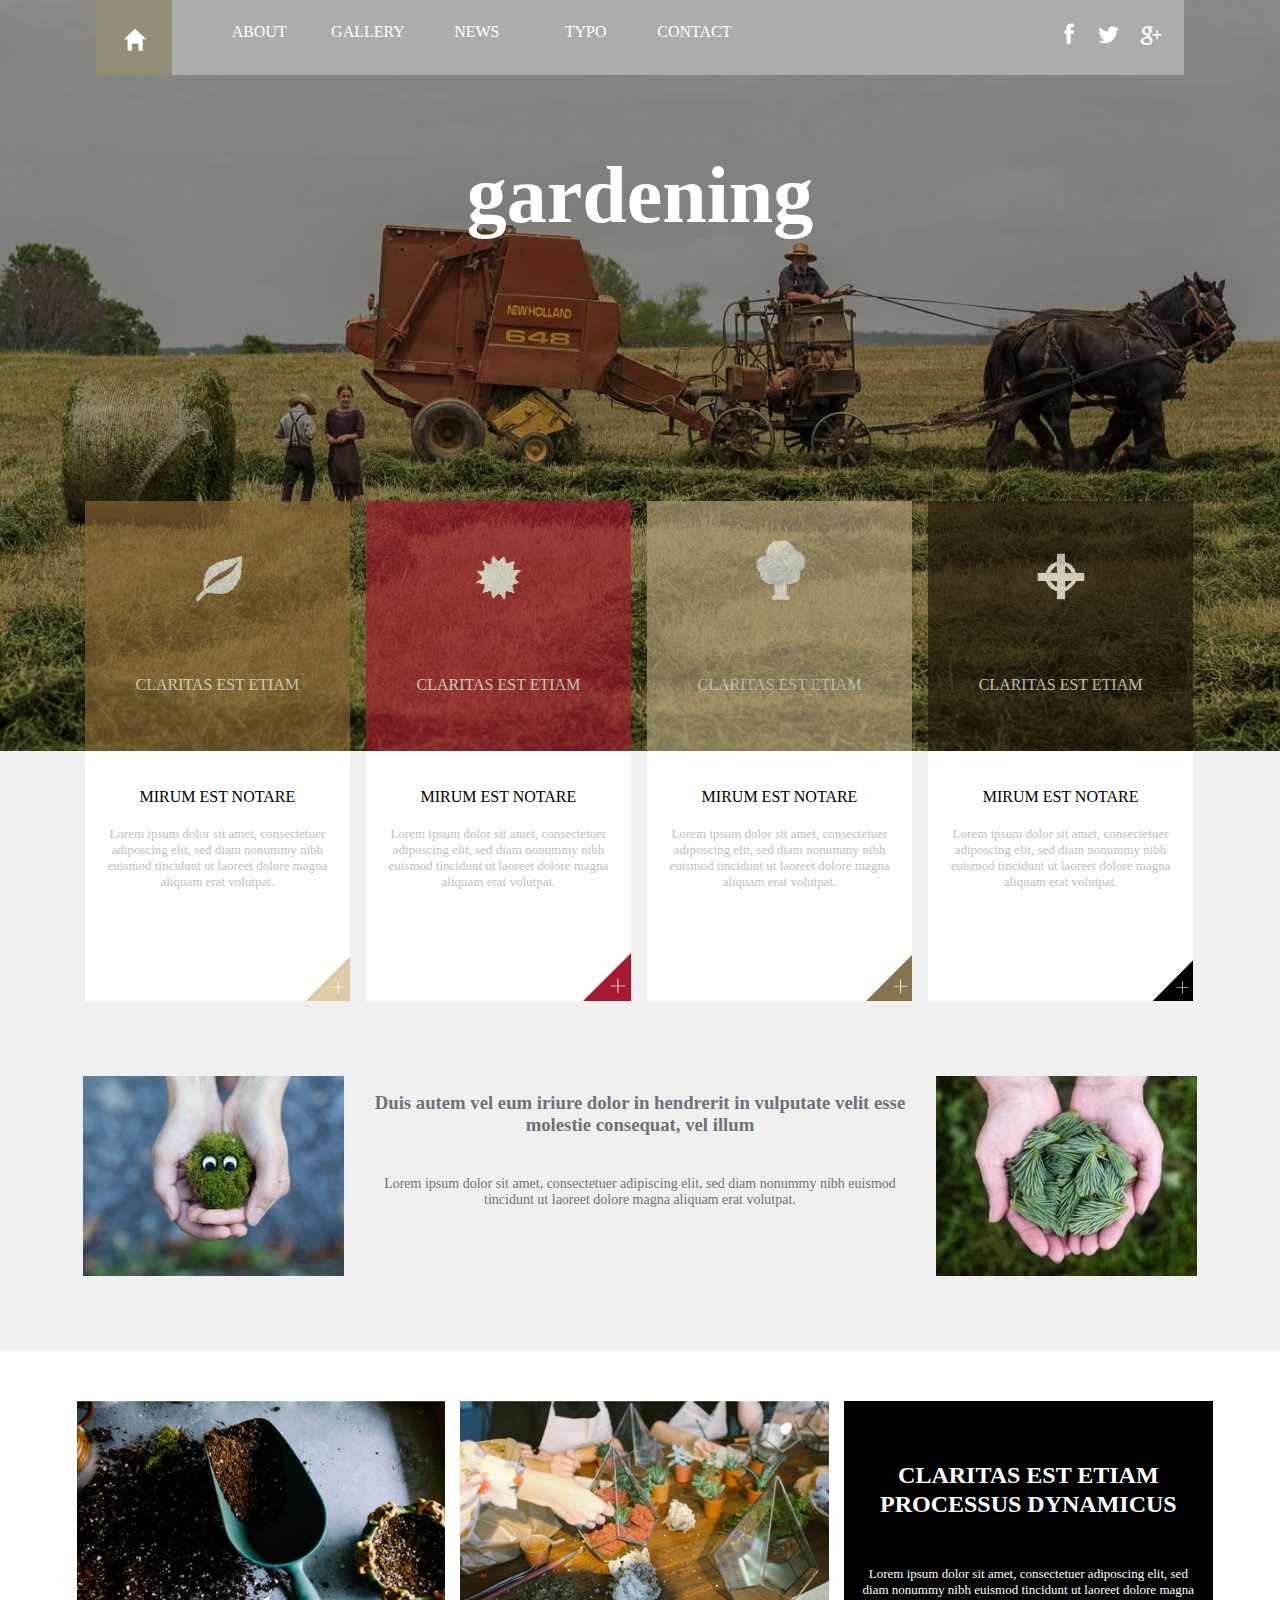
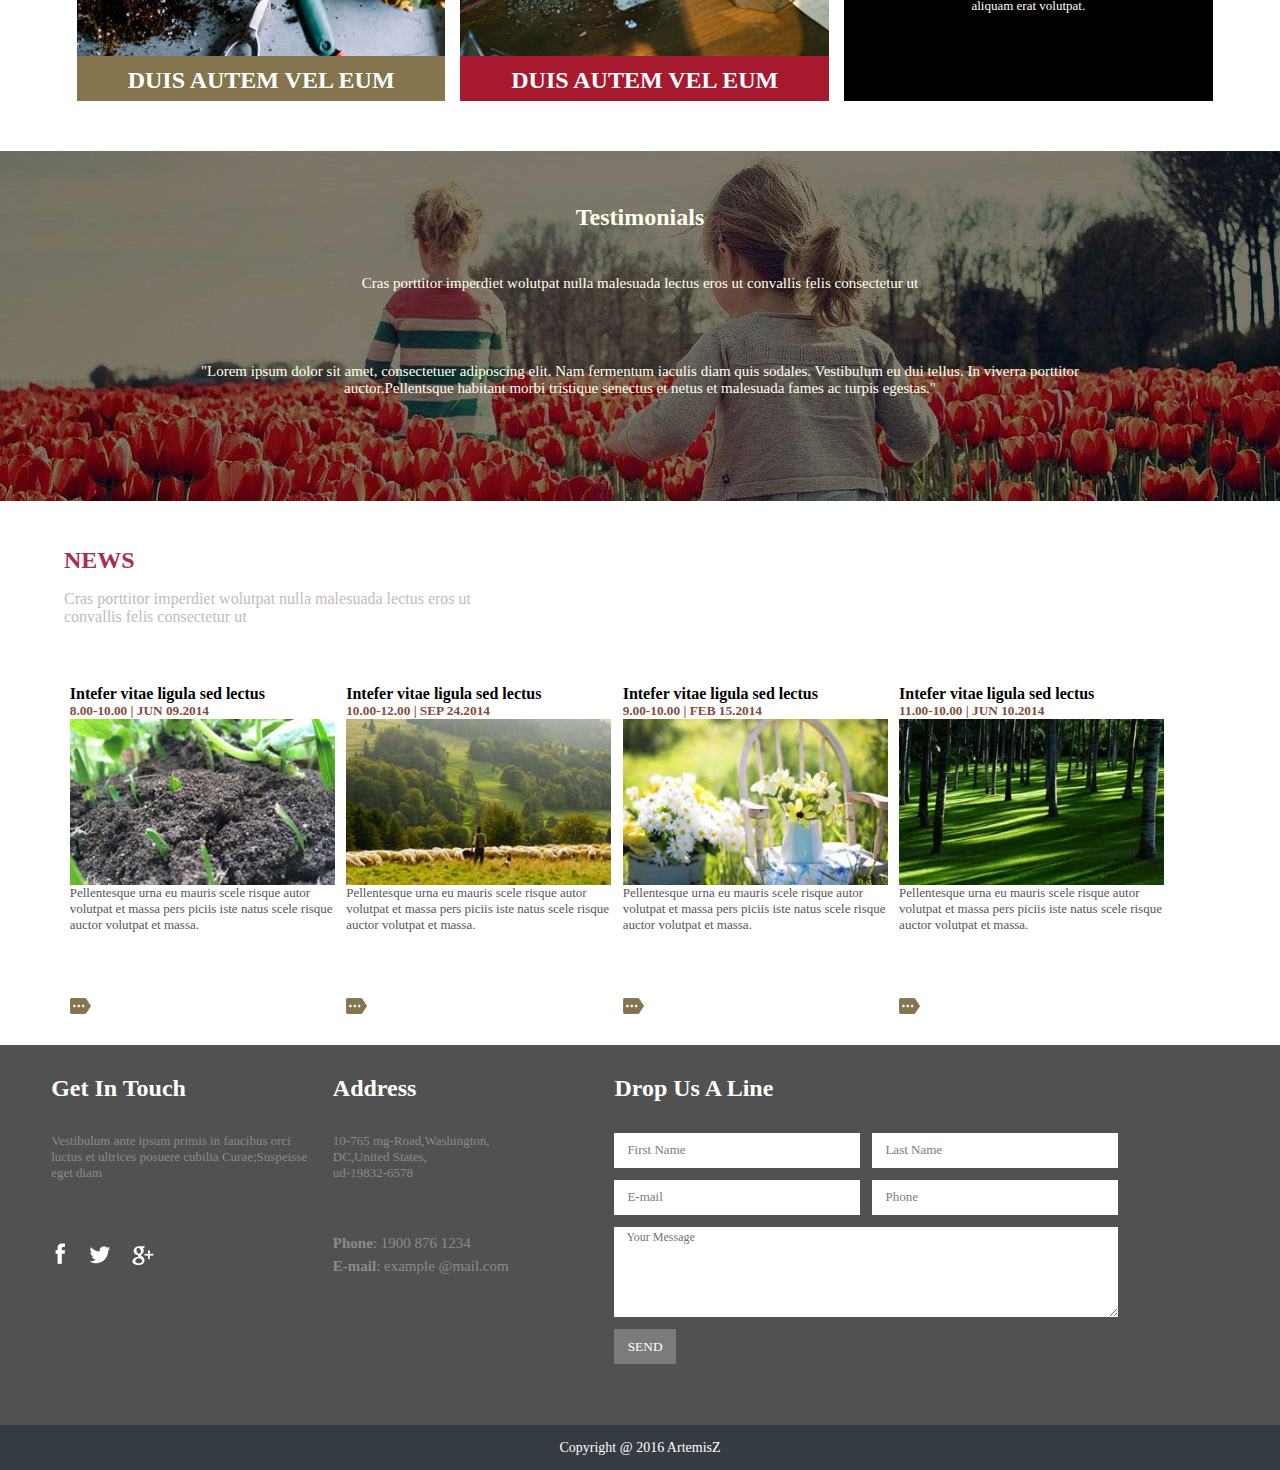
<file: index.html>
<!DOCTYPE html>
<html lang="en">
<head>
    <meta charset="UTF-8">
    <title>homework 1</title>
    <link rel="stylesheet" type="text/css" href="index.css">	
</head>
<body id="Body">
	<div class="frist">
		<img src="images/banner.jpg">
		<div class="nav">
			<div class="left">
				<img src="images/001.png">
			</div>
			<ul class="middle">
				<li>ABOUT</li>
				<li>GALLERY</li>
				<li>NEWS</li>
				<li>TYPO</li>
				<li>CONTACT</li>
			</ul>
			<div class="right">
				<img src="images/005.png">
			</div>
		</div>
		<h1>gardening</h1>
		<ul class="claritas">
			<li class="one">
				<div class="top">
					<img src="images/002.png">
				    <p>CLARITAS EST ETIAM</p>
				</div>				
				<div class="bottom">
					<p>MIRUM EST NOTARE</p>
					<div>Lorem ipsum dolor sit amet, consectetuer adiposcing elit, sed diam nonummy nibh euismod tincidunt ut laoreet dolore magna aliquam erat volutpat.</div>
					<img src="images/007.png">
				</div>
			</li>
			<li class="two">
				<div class="top">
					<img src="images/003.png">
				    <p>CLARITAS EST ETIAM</p>
				</div>
				<div class="bottom">
					<p>MIRUM EST NOTARE</p>
					<div>Lorem ipsum dolor sit amet, consectetuer adiposcing elit, sed diam nonummy nibh euismod tincidunt ut laoreet dolore magna aliquam erat volutpat.</div>
					<img src="images/008.png">
				</div>
			</li>
			<li class="three">
				<div class="top">
					<img src="images/006.png">
				    <p>CLARITAS EST ETIAM</p>
				</div>
				<div class="bottom">
					<p>MIRUM EST NOTARE</p>
					<div>Lorem ipsum dolor sit amet, consectetuer adiposcing elit, sed diam nonummy nibh euismod tincidunt ut laoreet dolore magna aliquam erat volutpat.</div>
					<img src="images/009.png">
				</div>
			</li>
			<li class="four">
				<div class="top">
					<img src="images/004.png">
				    <p>CLARITAS EST ETIAM</p>
				</div>
				<div class="bottom">
					<p>MIRUM EST NOTARE</p>
					<div>Lorem ipsum dolor sit amet, consectetuer adiposcing elit, sed diam nonummy nibh euismod tincidunt ut laoreet dolore magna aliquam erat volutpat.</div>
					<img src="images/010.png">
				</div>
			</li>
		</ul>
	</div>
	<div class="second">
		<div>
			<img class="left" src="images/s1.jpg">
			<div>
				<h3>Duis autem vel eum iriure dolor in hendrerit in vulputate velit esse molestie consequat, vel illum</h3>
				<p>Lorem ipsum dolor sit amet, consectetuer adipiscing elit, sed diam nonummy nibh euismod tincidunt ut laoreet dolore magna aliquam erat volutpat.</p>
			</div>
			<img class="right" src="images/s2.jpg">
		</div>		
	</div>
	<div class="third">
		<div>
			<div class="left">
				<img src="images/i1.jpg">
				<h2>DUIS AUTEM VEL EUM</h2>
			</div>
		    <div class="middle">
			    <img src="images/i2.jpg">
			    <h2>DUIS AUTEM VEL EUM</h2>
			</div>
			<div class="right">
				<h2>CLARITAS EST ETIAM PROCESSUS DYNAMICUS</h2>
				<p>Lorem ipsum dolor sit amet, consectetuer adiposcing elit, sed diam nonummy nibh euismod tincidunt ut laoreet dolore magna aliquam erat volutpat.</p>
			</div>
		</div>
	</div>
	<div class="fourth">
		<div class="top">
			<img src="images/i5.jpg">
		    <h2>Testimonials</h2>
		    <p>Cras porttitor imperdiet wolutpat nulla malesuada lectus eros ut convallis felis consectetur ut</p>
		    <div>"Lorem ipsum dolor sit amet, consectetuer adiposcing elit. Nam fermentum iaculis diam quis sodales. Vestibulum eu dui tellus. In viverra porttitor auctor.Pellentsque habitant morbi tristique senectus et netus et malesuada fames ac turpis egestas."</div>
		</div>
		<div class="middle">
			<h2>NEWS</h2>
			<p>Cras porttitor imperdiet wolutpat nulla malesuada lectus eros ut convallis felis consectetur ut</p>
		</div>
		<div class="bottom">
			<div>
				<h4>Intefer vitae ligula sed lectus</h4>
			    <h5>8.00-10.00 | JUN 09.2014</h5>
			    <img src="images/img1.jpg">
			    <p>Pellentesque urna eu mauris scele risque autor volutpat et massa pers piciis iste natus scele risque auctor volutpat et massa.</p>
			    <img class="logo" src="images/read.png">
		    </div>
		    <div>
				<h4>Intefer vitae ligula sed lectus</h4>
			    <h5>10.00-12.00 | SEP 24.2014</h5>
			    <img src="images/img2.jpg">
			    <p>Pellentesque urna eu mauris scele risque autor volutpat et massa pers piciis iste natus scele risque auctor volutpat et massa.</p>
			    <img class="logo" src="images/read.png">
		    </div>
		    <div>
				<h4>Intefer vitae ligula sed lectus</h4>
			    <h5>9.00-10.00 | FEB 15.2014</h5>
			    <img src="images/img3.jpg">
			    <p>Pellentesque urna eu mauris scele risque autor volutpat et massa pers piciis iste natus scele risque auctor volutpat et massa.</p>
			    <img class="logo" src="images/read.png">
		    </div>
		    <div>
				<h4>Intefer vitae ligula sed lectus</h4>
			    <h5>11.00-10.00 | JUN 10.2014</h5>
			    <img src="images/img4.jpg">
			    <p>Pellentesque urna eu mauris scele risque autor volutpat et massa pers piciis iste natus scele risque auctor volutpat et massa.</p>
			    <img class="logo" src="images/read.png">
		    </div>
		</div>
    </div>
    <div class="fifth">
    	<div class="left">
    		<h2>Get In Touch</h2>
    		<p>Vestibulum ante ipsum primis in faucibus orci luctus et ultrices posuere cubilia Curae;Suspeisse eget diam</p>
    		<img src="images/005.png">
    	</div>
    	<div class="middle">
    		<h2>Address</h2>
    		<p>10-765 mg-Road,Washington,<br>DC,United States,<br>ud-19832-6578</p>
    		<div><strong>Phone</strong>: 1900 876 1234</div>
    		<div><strong>E-mail</strong>: example @mail.com</div>
    	</div>
    	<div class="right">
    		<h2>Drop Us A Line</h2>
    		<input id="First Name" type="text" value="First Name"/>
    		<input id="Last Name" type="text" value="Last Name"/>
    		<input id="E-mail" type="text" value="E-mail"/>
    		<input id="Phone" type="text" value="Phone"/>
    		<textarea id="message" placeholder="Your Message"></textarea>
    		<button>SEND</button>
    	</div>
    </div>
    <div class="final">Copyright @ 2016 ArtemisZ</div>
</body>
<script type="text/javascript">
function correctPNG(){
	var browser=navigator.appName 
	var b_version=navigator.appVersion 
	var version=b_version.split(";"); 
	var trim_Version=version[1].replace(/[ ]/g,""); 
	if(browser=="Microsoft Internet Explorer" && trim_Version=="MSIE6.0") { 
		for(var i=0; i<document.images.length; i++){
			var img = document.images[i]
			var imgName = img.src.toUpperCase()
			if (imgName.substring(imgName.length-3, imgName.length) == "PNG"){
				var imgID = (img.id) ? "id='" + img.id + "' " : ""
				var imgClass = (img.className) ? "class='" + img.className + "' " : ""
				var imgTitle = (img.title) ? "title='" + img.title + "' " : "title='" + img.alt + "' "
				var imgStyle = "display:block;" + img.style.cssText
				if (img.align == "left") imgStyle = "float:left;" + imgStyle
				if (img.align == "right") imgStyle = "float:right;" + imgStyle
				if (img.parentElement.href) imgStyle = "cursor:hand;" + imgStyle
				var strNewHTML = "<span "+ imgID + imgClass + imgTitle + " style=\"" + "width:" + img.width + "px; height:" + img.height + "px;" + imgStyle + ";" + "filter:progid:DXImageTransform.Microsoft.AlphaImageLoader" + "(src='" + img.src + "', sizingMethod='scale');\"></span>"
				img.outerHTML = strNewHTML
				i = i-1
			}
		} 
	} 
}
correctPNG();

var Input = document.getElementsByTagName('input');

for(i = 0; i < Input.length; i++) {
	Input[i].onblur = function() { 
		if (this.value == '') {
			this.value =this.id;
		}
	};
	Input[i].onfocus = function() {
		if (this.value == this.id){
			this.value = '';
		}
	};
}

</script>
</html>
</file>
<file: index.css>
*{
	margin: 0;
	padding: 0;
	font-family: 微软雅黑;
}
ul{
	list-style: none;
}
body{
	width: 100%;
	font-size: 16px;
	position: relative;
}
.frist{
	width: 100%;
	position: relative;
}
.frist img{
	display: block;
	width: 100%;
	z-index: -2;
}
.frist .nav{
	width: 85%;
	height: 90px;
	background-color: #acaca9;
    position: absolute;
    top: 0%;
    left: 7.5%;
    overflow: hidden;
    min-height: 10%;
    max-height: 10%;
}
.frist .nav .left{
	width: 7%;
	height: 100%;
	background-color: #938e77;
	position: absolute;
	left: 0;
}
.frist .nav .left img{
	display: block;
	width: 36%;
	position: absolute;
	top: 30%;
	left: 32%;
	z-index: 0;
	cursor: pointer;
	background: none;
}
.frist .nav .left span{
	position: absolute;
	top: 30%;
	left: 32%;
}
.frist .nav .middle{
	width: 50%;
    height: 60%;
    overflow: hidden;
    position: absolute;
    left: 10%;
    top: 30%;
}
.frist .nav .middle li{
	color: #fff;
	cursor: pointer;
	width: 20%;
	height: 100%;
	text-align: center;
	float: left;
	overflow: hidden;
}
.frist .nav .right{
	width: 12%;
	height: 100%;
	position: absolute;
	right: 0;
}
.frist .nav .right img{
	display: block;
	width: 80%;
	position: absolute;
	right: 15%;
	top: 20%;
	cursor: pointer;
	z-index: 0;	
}
.frist .nav .right span{
	position: absolute;
	top: 20%;
	right: 15%;
}

.frist h1{
	display: block;
	width: 100%;
	height: 120px;
	font-size: 80px;
	text-align: center;
	color: #fff;
	position: absolute;
    top: 20%;
}

.frist .claritas{
	width: 90%;
	height: 500px;
	position: absolute;
	bottom: -250px;
	left: 6%;
}
.frist .claritas li{
	width: 23%;
	height: 100%;
	float: left;
	margin: 0 0.7%;
	overflow: hidden;
	position: relative; 
}
.frist .claritas li div{
	width: 100%;
	height: 50%;
	position: relative;
}
.frist .claritas li .top img{
	display: block;
	width: 20%;
	position: absolute;
	bottom: 60%;
	left: 40%;
	z-index: 0;
}
.frist .claritas li .top span{
	position: absolute;
	bottom: 60%;
	left: 40%;
}
.frist .claritas li .top p{
	display: block;
	width: 100%;
	height: 30%;
	color: #fff;
	text-align: center;
	position: absolute;
	bottom: 0;
}
.frist .claritas li .bottom p{
	display: block;
	width: 100%;
	height: 10%;
	overflow: hidden;
	text-align: center;
	position: absolute;
	top: 15%;
}
.frist .claritas li .bottom div{
	width: 92%;
	height: 50%;
	color: #babfc2;
	text-align: center;
	font-size: 13px;
	position: absolute;
	top: 30%;
	left: 4%;
}
.frist .claritas li .bottom img{
	display: block;
	width: 20%;
	position: absolute;
	bottom: 0;
	right: -1px;
	z-index: 0;
}
.frist .claritas li .bottom span{
	position: absolute;
	bottom: 0;
	right: -1px;
}
.frist .claritas .one .top{
	background-color: rgb(138, 103, 53);
}
.frist .claritas .two .top{
	background-color: rgb(166, 26, 47);
}
.frist .claritas .three .top{
	background-color: rgb(179, 162, 123);
}
.frist .claritas .four .top{
	background-color: rgb(28, 21, 8);
}
.frist .claritas li .top{
	opacity: 0.65;
	filter: alpha(opacity = 65);
}
.frist .claritas li .bottom{
	background-color: #fff;
}


.second{
	display: block;
	width: 100%;
	height: 600px;
	position: relative;
	z-index: -1;
	background-color: #f0f0f0;
	overflow: hidden;
}
.second div{
	width: 87%;
	height: 200px;
	position: absolute;
	left: 6.5%;
	bottom: 75px;
}
.second div img{
	display: block;
	height: 100%;
	position: absolute;
	top: 0;
	z-index: 1;
}
.second div .left{
	left: 0;
}
.second div .right{
	right: 0;
}
.second div div{
	width: 50%;
	height: 84%;
	color: #6e707b;
	overflow: hidden;
	top: 8%;
	left: 25%;
	z-index: 3;
}
.second div div h3{
	display: block;
	width: 100%;
	height: 50%;
	text-align: center;
    overflow: hidden;
}
.second div div p{
	display: block;
	width: 100%;
	height: 100%;
	text-align: center;
	font-size: 14px;
    overflow: hidden;
}


.third{
	width: 100%;
	height: 400px;
	position: relative;
	overflow: hidden;
}
.third div {
	width: 90%;
	height: 300px;
	position: absolute;
	left: 6%;
	top: 50px;
}
.third div div{
	width: 32%;
	height: 100%;
	color: #fff;
	overflow: hidden;
	top: 0;
}
.third div .left{
	left: 0;
	background-color: #84754e;
}
.third div .middle{
	left: 33.3%;
	background-color: #a6192e;
}
.third div .right{
	left: 66.6%;
	background-color: #000;
}
.third div div img{
	display: block;
	width: 100%;
}
.third div div h2{
	display: block;
	width: 100%;
	height: 15%;
	text-align: center;
	line-height: 2em;
	position: absolute;
	bottom: 0;
	overflow: hidden;
}
.third div .left h2{
	background-color: #84754e;
}
.third div .middle h2{
	background-color: #a6192e;
}
.third div .right h2{
	line-height: 1.2em;
	height: 30%;
	bottom: 50%;
}
.third div .right p{
	height: 40%;
    width: 90%;
    text-align: center;
    position: absolute;
    top: 55%;
    left: 5%;
    font-size: 13px;
    overflow: hidden;
}


.fourth{
	width: 100%;
	overflow: hidden;
}
.fourth .top{
	width: 100%;
	color: #ffe;
	overflow: hidden;
	position: relative;
}
.fourth .top img{
	width: 100%;
}
.fourth .top h2{
	display: block;
	width: 60%;
	text-align: center;
	overflow: hidden;
	position: absolute;
	top: 15%;
	left: 20%;
}
.fourth .top p{
	display: block;
	width: 72%;
	font-size: 15px;
	text-align: center;
	overflow: hidden;
	position: absolute;
	top: 35%;
	left: 14%;
}
.fourth .top div{
	display: block;
	width: 72%;
	font-size: 15px;
	text-align: center;
	overflow: hidden;
	position: absolute;
	top: 60%;
	left: 14%;
}
.fourth .middle{
	height: 170px;
	width: 100%;
	position: relative;
}
.fourth .middle h2{
	height: 25%;
	color: #a72c58;
	position: absolute;
	top: 25%;
    left: 5%;
}
.fourth .middle p{
	height: 40%;
	width: 35%;
	color: #c5bbb9;
	overflow: hidden;
	position: absolute;
	top: 50%;
	left: 5%;
}
.fourth .bottom{
	height: 350px;
	width: 90%;
	overflow: hidden;
	margin: 10px auto;
}
.fourth .bottom div{
    width: 23%;
    height: 100%;
    margin: 0 0.5%;
    float: left;
    position: relative;
}
.fourth .bottom div h4{
	overflow: hidden;
}
.fourth .bottom div h5{
	overflow: hidden;
	color: #834c40;
}
.fourth .bottom div img{
	display: block;
	width: 100%;
	max-height: 50%;
}
.fourth .bottom div p{
	height: 35%;
	font-size: 13px;
	overflow: hidden;
	color: #555;
}
.fourth .bottom div .logo{
	width: 8%;
	height: auto;
	position: absolute;
    bottom: 6%;
    left: 0;
}

.fifth{
	width: 100%;
	height: 350px;
	color: #fff;
	background-color: #515151;
	padding-top: 30px; 
	position: relative;
}
.fifth div{
	
}
.fifth .left{
	height: 90%;
	width: 20%;
	overflow: hidden;
	position: absolute;
	left: 4%;
}
.fifth .middle{
	height: 90%;
	width: 20%;
	overflow: hidden;
	position: absolute;
	left: 26%;
}
.fifth .right{
    height: 90%;
    width: 48%; 
    overflow: hidden;
    position: absolute;
    left: 48%;
}
.fifth div h2{
	display: block;
	width: 100%;
	height: 17%;
    overflow: hidden;
}
.fifth div p{
	display: block;
	height: 30%;
	width: 100%;
	color: #8b8b8b;
	font-size: 13px;
	overflow: hidden;
}
.fifth .middle div{
	height: 6.7%;
	width: 100%;
	color: #8b8b8b;
	font-size: 15px;
	overflow: hidden;
}
.fifth .right input{
	display: block;
	outline: none;
	border: none;
	text-indent: 1em;
	font-size: 13px;
	line-height: 30px;
	color: #7b7b7b;
	width: 40%;
	height: 35px;
	margin-right: 2%;
	margin-bottom: 12px; 
	float: left;
} 
.fifth .right textarea{
	display: block;
	outline: none;
	border: none;
	text-indent: 1em;
	font-size: 12px;
	line-height: 20px;
	color: #7b7b7b;
	width: 82%;
	height: 90px;
	margin-bottom: 12px; 
}
.fifth .right button{
	display: block;
	width: 10%;
	margin-right: 70%;
	height: 35px;
	border: none;
	outline: none;
	cursor: pointer;
	line-height: 35px;
	color: #fff;
	overflow: hidden;
	background-color: #7b7b7b;
}

.final{
	width: 100%;
	height: 45px;
	background-color: #343b41;
	text-align: center;
	line-height: 45px;
	font-size: 14px;
	color: #fff;
}
</file>
